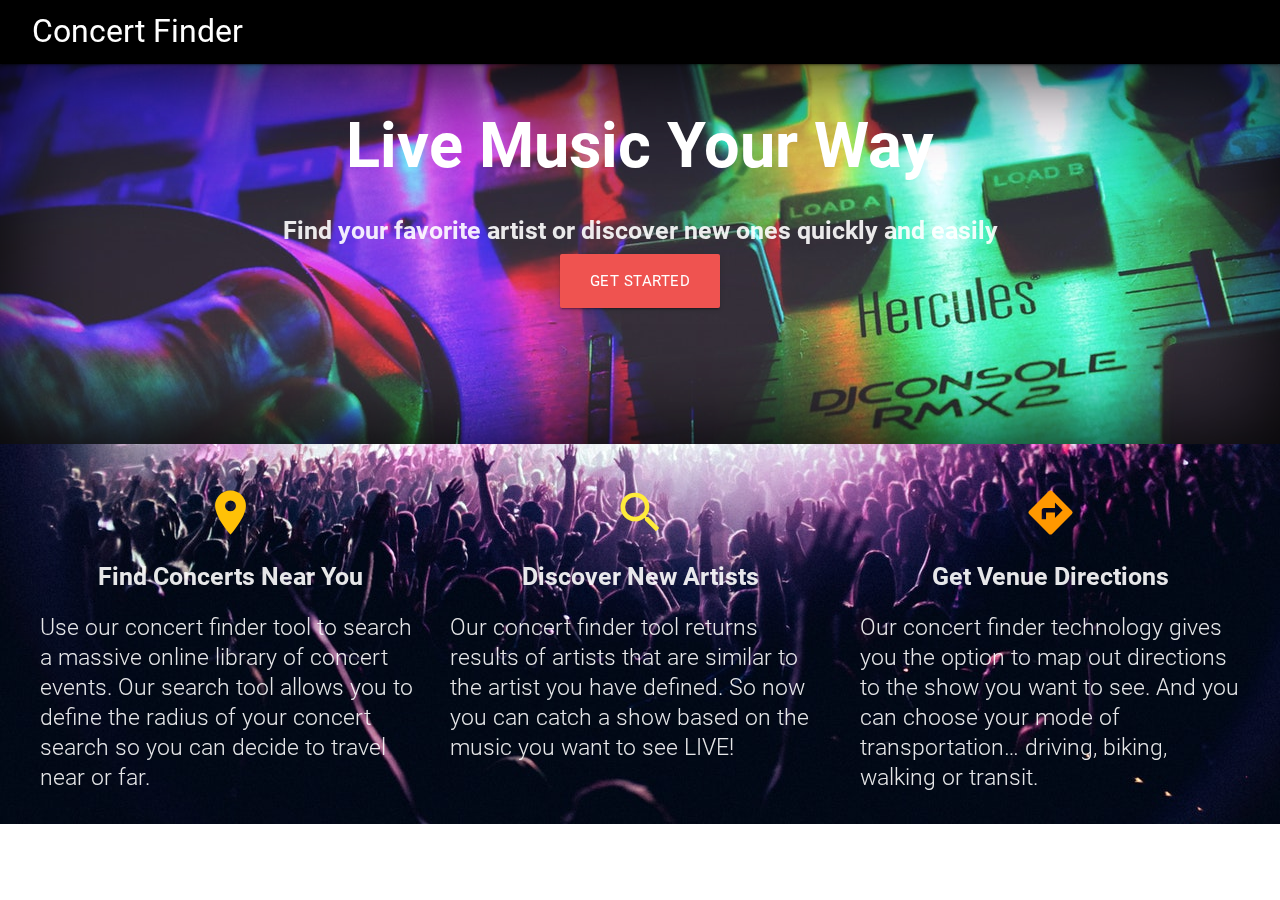
<file: index.html>
<!DOCTYPE html>
<html lang="en">
<head>
  <meta http-equiv="Content-Type" content="text/html; charset=UTF-8"/>
  <meta name="viewport" content="width=device-width, initial-scale=1"/>
  <title>Concert Finder</title>

  <!-- CSS  -->
  <link href="https://fonts.googleapis.com/icon?family=Material+Icons" rel="stylesheet">
  <link href="assets/css/materialize.css" type="text/css" rel="stylesheet" media="screen,projection"/>
  <link href="assets/css/style.css" type="text/css" rel="stylesheet" media="screen,projection"/>
  <link href="assets/css/custom.css" type="text/css" rel="stylesheet" media="screen,projection"/>

</head>
<body>
  <nav class="black" role="navigation">
    <div class="nav-wrapper container">
      <a id="logo-container" href="search.html" class="brand-logo white-text">Concert Finder</a>
    </div>
  </nav>

  <div id="index-banner" class="parallax-container" style="box-shadow: inset 0 0 100px #000000;">
    <div class="section no-pad-bot">
      <div class="container">
        <br><br>
        <h1 class="header center white-text text-lighten-2">Live Music Your Way</h1>
        <div class="row center">
          <h5 class="header col s12">Find your favorite artist or discover new ones quickly and easily</h5>
        </div>
        <div class="row center">
          <a href="search.html" id="download-button" class="btn-large waves-effect waves-light red lighten-1">Get Started</a>
        </div>
        <br><br>
      </div>
    </div>
    <div class="parallax"><img src="assets/images/pexels-photo-3.jpeg" alt="Unsplashed background img 1">
    </div>
  </div>

  <!-- FOOTER -->

  <footer class="page-footer indigo darken-4 lighten-1">
    <div id="index-banner" class="parallax-container">
      <div class="row">
        <div class="col s12 m4">
          <div class="icon-block">
            <h2 class="center amber-text lighten-1"><i class="material-icons">place</i></h2>
            <h5 class="center">Find Concerts Near You</h5>

            <p class="light">Use our concert finder tool to search a massive online library of concert events.  Our search tool allows you to define the radius of your concert search so you can decide to travel near or far.</p>
          </div>
        </div>

        <div class="col s12 m4">
          <div class="icon-block">
            <h2 class="center yellow-text"><i class="material-icons">search</i></h2>
            <h5 class="center">Discover New Artists</h5>

            <p class="light">Our concert finder tool returns results of artists that are similar to the artist you have defined. So now you can catch a show based on the music you want to see LIVE!</p>
          </div>
        </div>

        <div class="col s12 m4">
          <div class="icon-block">
            <h2 class="center orange-text lighten-1"><i class="material-icons">directions</i></h2>
            <h5 class="center">Get Venue Directions</h5>

            <p class="light">Our concert finder technology gives you the option to map out directions to the show you want to see.  And you can choose your mode of transportation… driving, biking, walking or transit.</p>
          </div>
        </div>
      </div>
    <div class="parallax"><img src="assets/images/pexels-photo-3.jpeg" alt="Unsplashed background img 1"></div>
    </div>
  </footer>


  <!--  Scripts-->
  <script src="https://code.jquery.com/jquery-2.1.1.min.js"></script>
  <script src="assets/js/materialize.js"></script>
  <script src="assets/js/init.js"></script>
  <script src="assets/js/script.js"></script>

  </body>
</html>
</file>
<file: assets/css/custom.css>
body {
	display: flex;
	min-height: 100vh;
	flex-direction: column;
}

.row {
	margin: 0;
}

.row .col {
	padding: 0;
}

.container {
	width: 95%;
}

#main {
	flex: 1 0 auto;
}

h1 {
  font-family: "Roboto";
  src: local(Roboto Bold), url("../fonts/roboto/Roboto-Bold.woff2") format("woff2"), url("../fonts/roboto/Roboto-Bold.woff") format("woff");
  font-weight: 700;
}

h2 {
	margin-bottom: .5rem;
}

h5 {
  font-family: "Roboto";
  src: local(Roboto Medium), url("../fonts/roboto/Roboto-Medium.woff2") format("woff2"), url("../fonts/roboto/Roboto-Medium.woff") format("woff");
  font-weight: 700;
}

p {
	font-size: 1.5em;
}


#user-form {
	margin-left: 5%;
	margin-top: 25px;
}

.btn {
	background-color: #8ab718;
	margin-top: 25px;
	margin-bottom: 25px;
}

.btn:hover {
	background-color: #b6e444;

}

.card {
	box-shadow: none;
	margin: 0;
}

.card .card-title {
	margin-left: 10px;
}

.card-content p {
	font-size: 1.5em;
	line-height: 0rem;
}

#other-concerts {
	background-color: lightyellow;
	height: 400px;
}

#concert-results button, input, optgroup, select, textarea {
    color: inherit;
    font: inherit;
    margin: 0 15%;
}

#map {
	background-color: grey;
	height: 400px;
}

footer.page-footer {
	background-image: url("../images/pexels-photo-2.jpeg");
	background-position: bottom;
	padding: 0 25px;
}

.icon-block .material-icons {
	padding-top: 15px;
}
</file>
<file: assets/css/style.css>
/* Custom Stylesheet */
/**
 * Use this file to override Materialize files so you can update
 * the core Materialize files in the future
 *
 * Made By MaterializeCSS.com
 */

nav ul a,
nav .brand-logo {
  color: #444;
}

p {
  line-height: 2rem;
}

.button-collapse {
  color: #26a69a;
}

.parallax-container {
  min-height: 380px;
  line-height: 0;
  height: auto;
  color: rgba(255,255,255,.9);
}
  .parallax-container .section {
    width: 100%;
  }

@media only screen and (max-width : 992px) {
  .parallax-container .section {
    position: absolute;
    top: 40%;
  }
  #index-banner .section {
    top: 10%;
  }
}

@media only screen and (max-width : 600px) {
  #index-banner .section {
    top: 0;
  }
}

.icon-block {
  padding: 0 15px;
}
.icon-block .material-icons {
  font-size: inherit;
}

footer.page-footer {
  margin: 0;
}

#concert-table {
  display: none;
}

/*Map CSS Style*/
#map {
  height: 100%;
}

html, body {
  height: 100%;
  margin: 0;
  padding: 0;
}

/*Travel Mode over Google Maps*/
#floating-panel {
  position: absolute;
  top: 10px;
  z-index: 5;
  background-color: #fff;
  padding: 5px;
  border: 1px solid #999;
  text-align: center;
  font-family: 'Roboto','sans-serif';
  line-height: 30px;
  padding-left: 10px;
}

/*Info Window CSS Style*/
#iw-container .iw-title {
  font-family: 'Open Sans Condensed', sans-serif;
  font-size: 22px;
  font-weight: 400;
  color: black;
  margin: 0px;
  border-radius: 2px 2px 0 0;
}

#floating-panel #ETA #venueName {
  font-family: 'Arial', 'Times New Romans', 'Open Sans Condensed', sans-serif;
  font-size: 20px;
}
</file>
